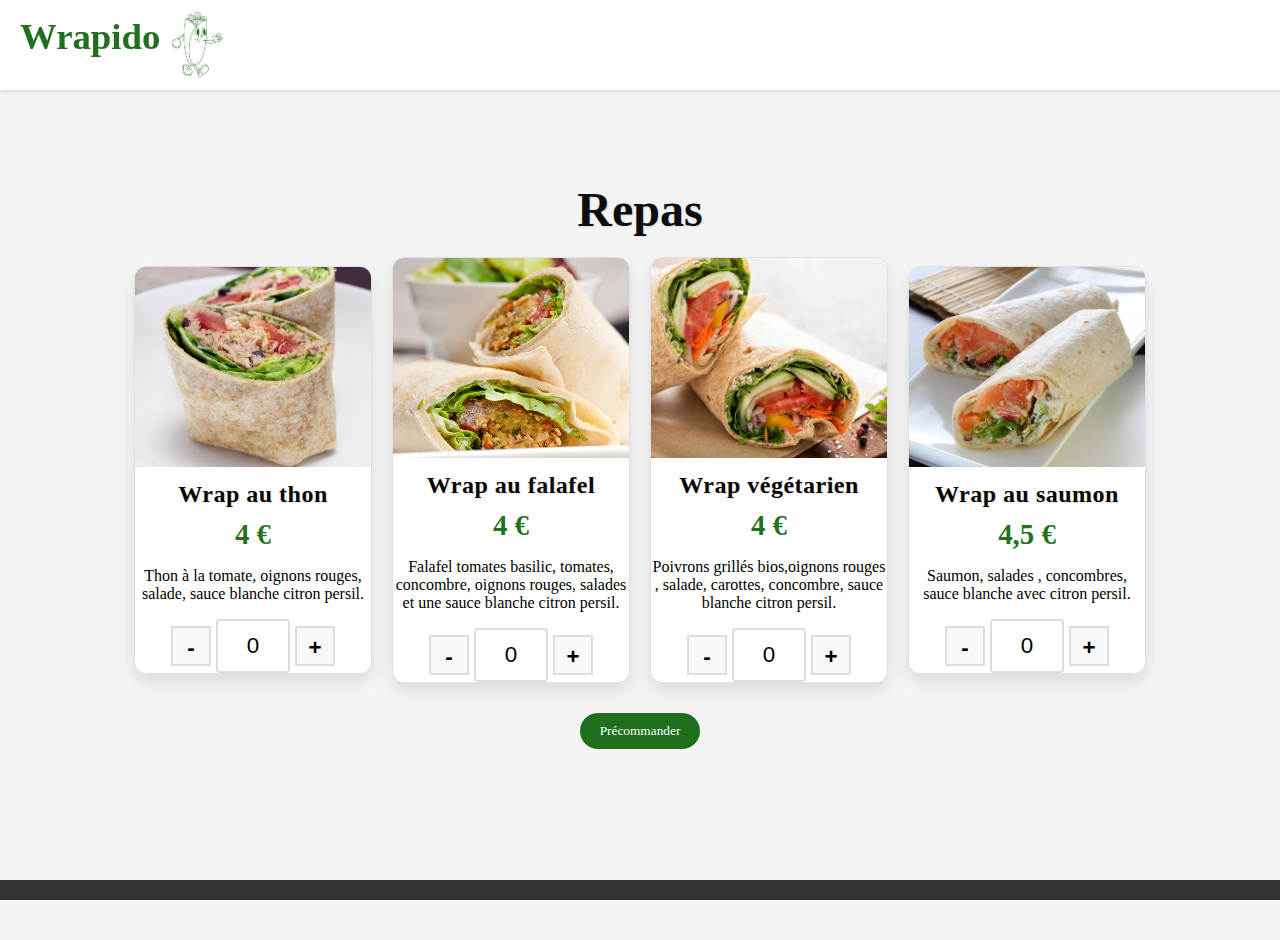
<file: index.html>
<!DOCTYPE html>
<html lang="fr">
<head>
    <meta charset="UTF-8">
    <title>Wrapido - Plats</title>
    <link rel="stylesheet" href="styles.css">
</head>
<body>
    <header>
        <div class="left-nav">
            <a href="#" class="brand-name">Wrapido</a>
            <img src="images/Logo2.jpg" alt="Wrap Image" class="wrap-image">
        </div>
    </header>
    
    <main>
        <h1 class="main-title">Repas</h1>
        <div class="product-container">
            <!-- Carte de produit pour le sandwich au thon -->
            <div class="product-card">
                <img src="images/wrap thon.jpeg" alt="Sandwich au thon">
                <h2>Wrap au thon</h2>
                <p class="price">4 €</p>
                <p>Thon à la tomate, oignons rouges, salade, sauce blanche citron persil.</p>
                <div class="quantity-controls">
                    <button class="quantity-btn" onclick="changeQuantity('minus', 'thon')">-</button>
                    <input type="number" id="quantity-thon" class="quantity-input" value="0" min="0">
                    <button class="quantity-btn" onclick="changeQuantity('plus', 'thon')">+</button>
                </div>
            </div>
            <!-- Carte de produit pour le sandwich au falafel -->
            <div class="product-card">
                <img src="images/falafel.jpg" alt="Sandwich au falafel">
                <h2>Wrap au falafel</h2>
                <p class="price">4 €</p>
                <p>Falafel tomates basilic, tomates, concombre, oignons rouges, salades et une sauce blanche citron persil.</p>
                <div class="quantity-controls">
                    <button class="quantity-btn" onclick="changeQuantity('minus', 'falafel')">-</button>
                    <input type="number" id="quantity-falafel" class="quantity-input" value="0" min="0">
                    <button class="quantity-btn" onclick="changeQuantity('plus', 'falafel')">+</button>
                </div>
            </div>
            <!-- Nouvelle carte de produit pour un sandwich végétarien -->
            <div class="product-card">
                <img src="images/wrap vege.jpg" alt="Sandwich végétarien">
                <h2>Wrap végétarien</h2>
                <p class="price">4 €</p>
                <p>Poivrons grillés bios,oignons rouges , salade, carottes, concombre, sauce blanche citron persil.</p>
                <div class="quantity-controls">
                    <button class="quantity-btn" onclick="changeQuantity('minus', 'vegetarien')">-</button>
                    <input type="number" id="quantity-vegetarien" class="quantity-input" value="0" min="0">
                    <button class="quantity-btn" onclick="changeQuantity('plus', 'vegetarien')">+</button>
                </div>
            </div>
            <!-- Nouvelle carte de produit pour un sandwich au saumon -->
            <div class="product-card">
                <img src="images/wrap saumon.webp" alt="Sandwich au saumon">
                <h2>Wrap au saumon</h2>
                <p class="price">4,5 €</p>
                <p>Saumon, salades , concombres, sauce blanche avec citron persil.</p>
                <div class="quantity-controls">
                    <button class="quantity-btn" onclick="changeQuantity('minus', 'saumon')">-</button>
                    <input type="number" id="quantity-saumon" class="quantity-input" value="0" min="0">
                    <button class="quantity-btn" onclick="changeQuantity('plus', 'saumon')">+</button>
                </div>
            </div>
        </div>
        <div class="preorder-section">
            <button class="preorder-btn" onclick="location.href='reservation.html'">Précommander</button>
        </div>
    </main>
    
    <footer>
        <!-- Contenu du pied de page ici -->
    </footer>
    <script src="script.js"></script>

</body>
</html>
</file>
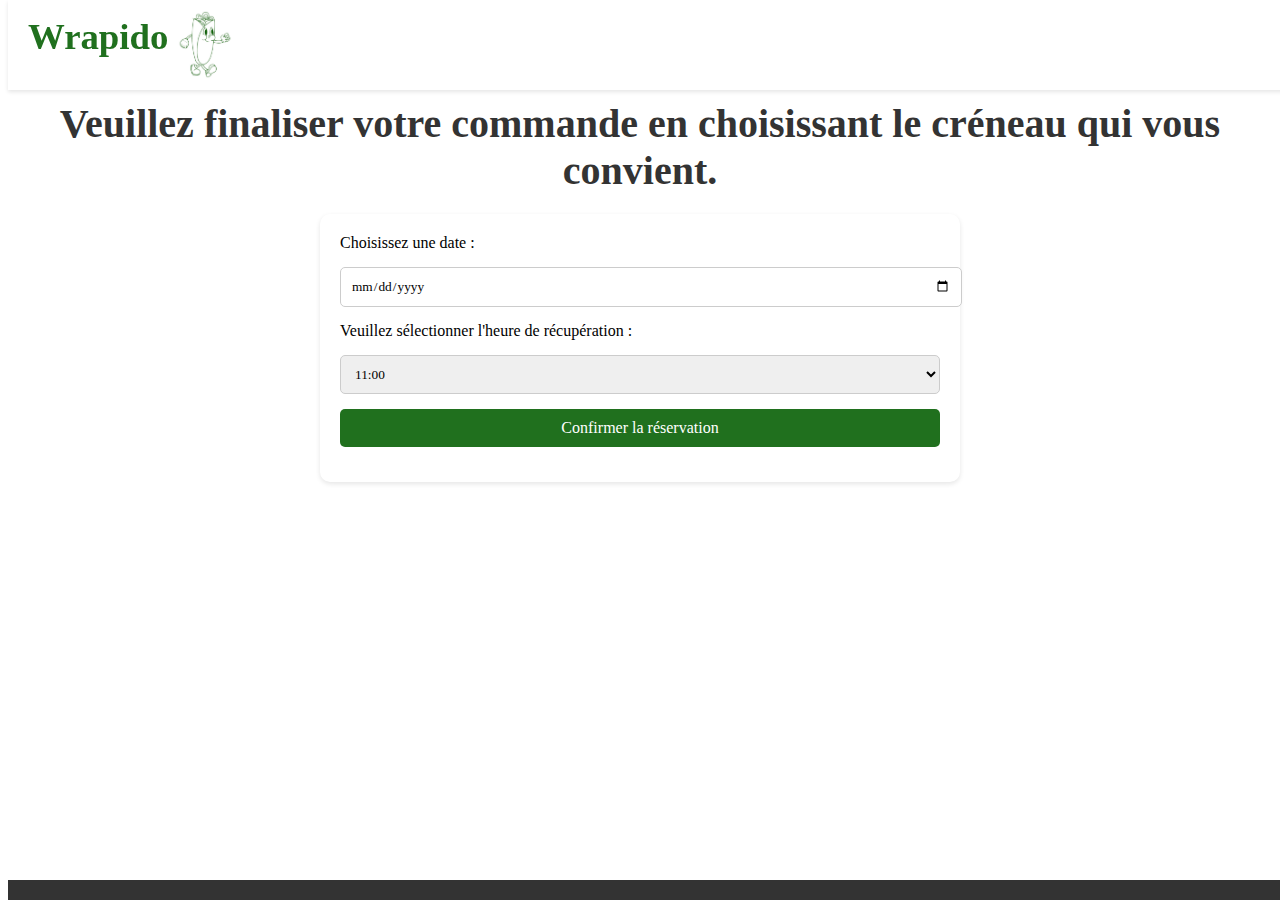
<file: reservation.html>
<!DOCTYPE html>
<html lang="fr">
<head>
    <meta charset="UTF-8">
    <title>Réservation Wrapido</title>
    <link rel="stylesheet" href="styles2.css">
</head>
<body>
    <header>
        <div class="left-nav">
            <a href="#" class="brand-name">Wrapido</a>
            <img src="images/Logo2.jpg" alt="Wrap Image" class="wrap-image">
        </div>
    </header>
    
    <main>
        <h1>Veuillez finaliser votre commande en choisissant le créneau qui vous convient.</h1>
        <form action="mailto:pidowrap@gmail.com" method="post" enctype="text/plain" id="reservation-form">
            <label for="reservation-date">Choisissez une date :</label>
            <input type="date" id="reservation-date" name="reservation_date" required>
            
            <label for="time-slot">Veuillez sélectionner l'heure de récupération :</label>
            <select id="time-slot" name="time_slot" required>
                <!-- Les options seront générées par JavaScript -->
            </select>
            <input type="submit" value="Confirmer la réservation">
        </form>
    </main>
    
    <footer>
        <!-- Votre pied de page ici -->
    </footer>
    
    <script src="script.js"></script>
</body>
</html>
</file>
<file: styles.css>
/* Importation des polices Google pour correspondre au style de l'image */
@import url('https://fonts.googleapis.com/css2?family=Roboto:wght@400;500;700&display=swap');
@import url('https://fonts.googleapis.com/css2?family=Rozha+One&display=swap');

body {
    margin: 0;
    padding: 0;
    font-family: 'Garamond Nova Pro Regular', serif;
    background-color: #f4f4f4;
}

header {
    background-color: #fff;
    box-shadow: 0 2px 4px rgba(0,0,0,0.1);
    padding: 10px 20px;
    position: fixed;
    width: 100%;
    top: 0;
    z-index: 1000;
    display: flex;
    justify-content: space-between;
    align-items: center;
}

header .left-nav a {
    color: #025d00e1; /* Vert de l'image pour le nom du site */
    text-decoration: none;
    font-size: 2.3rem;
    font-family: 'Garamond Nova Pro Regular', serif ;
    font-weight: 700; /* Pour une police en gras */
}
.wrap-image {
    height: 70px; /* Adjust the height as needed */
    width: auto;
    margin-left: 5px; /* Space between the text and the image */
    vertical-align: middle; /* Align it with the middle of the text */
}

nav {
    padding: 0 2rem; /* Ajustez le padding général de la nav */
}

/* Pour les liens dans la barre de droite */
header .right-nav {
    /* Si vous utilisez Flexbox pour positionner les éléments de la navigation */
    display: flex;
    align-items: center;
    justify-content: flex-start; /* Les aligner vers le début (gauche) */
    padding-right: 2rem; /* Ajuster le padding à droite si nécessaire */
}

header .right-nav a {
    color: #025d00e1;
    text-decoration: none;
    font-family: 'Garamond Nova Pro Regular', serif;
    display: inline-flex; /* Utilisation de flex pour centrer le texte à l'intérieur */
    align-items: center;
    margin-left: 30px; /* Ajuster l'espacement entre les liens si nécessaire */
    font-weight: 800;
}

header .right-nav a:last-child {
    padding: 10px 20px;
    background-color: #025d00e1; /* Vert du bouton */
    color: white;
    border-radius: 30px;
    font-weight: 300;
    margin-right: 0; /* Aucune marge à droite pour l'élément du bouton */
}

main {
    font-family: 'Garamond Nova Pro Regular', serif;
    padding-top: 100px; /* Ajustez en fonction de la hauteur de votre en-tête */
    text-align: left;
    width: 80%;
    margin: 0 auto; /* Centre le contenu principal */
}

/* Assurez-vous que le conteneur de navigation est bien centré et ne s'étend pas entièrement à droite */
nav {
    display: flex;
    justify-content: space-between;
    padding: 0 2rem; /* Ajoutez du padding à gauche et à droite */
    align-items: center; /* Centre les éléments verticalement */
    /* autres styles... */
}

main h1 {
    color: #0d0d0d; /* ou une couleur qui s'harmonise avec votre design */
    font-family: 'Garamond', 'Times New Roman', serif; /* Garamond Nova Pro peut ne pas être disponible par défaut */
    font-size: 3rem; /* ajustez la taille comme vous le souhaitez */
    font-weight: bold; /* Garamond n'a généralement pas de 'bold', mais cela ajoutera du poids visuel si disponible */
    text-shadow: 1px 1px 2px rgba(0, 0, 0, 0.1); /* une ombre subtile pour le contraste */
    margin-bottom: 20px; /* ajustez l'espace en dessous du titre */
    text-align: center; /* si vous voulez centrer le titre */
    margin-top: 0; /* ajustez l'espace au-dessus du titre */
}


main .fresh {
    color: #aaa;
    font-size: 1.2rem; /* Ajuster la taille de la police */
    margin-bottom: 50px;
}

.product-container {
    display: flex;
    justify-content: center; /* Centrer les cartes horizontalement */
    align-items: center; /* Centrer les cartes verticalement */
    flex-wrap: nowrap; /* Empêche le passage à la ligne */
    gap: 20px; /* Espacement entre les cartes */
}

.product-card {
    flex: 1; /* Les cartes s'étendront pour occuper l'espace disponible */
    max-width: calc(25% - 20px);
    background: #ffffff;
    border: 1px solid #e0e0e0;
    box-shadow: 0 8px 16px 0 rgba(0,0,0,0.1);
    border-radius: 12px; /* Coins arrondis pour toute la carte */
    margin-bottom: 20px;
    text-align: center;
    overflow: hidden; /* Empêche le débordement du contenu */
    transition: transform 0.3s ease, box-shadow 0.3s ease;
    /* Définissez une hauteur fixe pour la carte ou utilisez padding-bottom pour un ratio spécifique */
}

.product-card img {
    width: 100%; /* L'image remplit la largeur de la carte */
    /* Utilisez object-fit pour couvrir ou contenir pour maintenir l'aspect ratio */
    object-fit: cover; 
    /* Supprimez la hauteur fixe si vous voulez que l'image s'adapte à la hauteur de son conteneur */
    height: 200px; /* Vous pouvez ajuster cette hauteur ou la supprimer selon vos besoins */
    /* Pas de bordure arrondie ni de margin-bottom nécessaire pour l'image */
}

.product-card h2 {
    font-family: 'Garamond Nova Pro Regular', serif;
    text-align: center;
    font-size: 1.5rem; /* Augmentez la taille de la police pour plus de visibilité */
    margin-top: 10px; /* Espacement au-dessus du titre */
    margin-bottom: 10px; /* Espacement en dessous du titre */
    font-weight: bold; /* Rendez le texte en gras pour le faire ressortir */
    color: #0a0707; /* Choisissez une couleur foncée pour un meilleur contraste */
    letter-spacing: 0.5px; /* Espacement des lettres pour une lecture améliorée */
    text-shadow: 1px 1px 1px rgba(0, 0, 0, 0.1); /* Ombre subtile pour donner de la profondeur */
}


.product-card .price {
    font-size: 1.8rem; /* Agrandir la taille de la police pour le prix */
    margin: 10px 0; /* Espacement vertical pour le prix */
    font-weight: bold; /* Rendre le texte en gras pour qu'il ressorte */
    color: #025d00e1; /* Couleur du prix */
    text-align: center; /* Centrer le prix horizontalement */
    display: block; /* Assurez-vous que le prix est un bloc pour permettre le centrage du texte */
}
.quantity-controls {
    display: flex;
    align-items: center; /* Alignement vertical */
    justify-content: center; /* Alignement horizontal */
}

.quantity-btn {
    background-color: #f8f8f8;
    border: 2px solid #ddd;
    padding: 0; /* Retirer le padding pour permettre de contrôler la taille avec la hauteur et la largeur */
    font-weight: bold;
    cursor: pointer;
    font-size: 1.4rem;
    width: 40px; /* Largeur du bouton */
    height: 40px; /* Hauteur du bouton */
    line-height: 40px; /* Alignement vertical du texte dans le bouton */
    text-align: center;
    margin: 0 5px; /* Espacement autour des boutons */
    user-select: none;
}
.quantity-btn:active {
    background-color: #e2e2e2;
  }
.quantity-input {
    -moz-appearance: textfield; /* Firefox */
}
.quantity-btn:hover,
.quantity-input:focus {
    border-color: #ccc; /* Changement de couleur pour le survol et le focus */
}
.quantity-input {
    width: 50px; /* Largeur de l'input */
    border: 2px solid #ddd;
    border-radius: 4px; /* Coins arrondis */
    text-align: center;
    padding: 5px 10px; /* Ajuster le padding pour aligner verticalement avec les boutons */
    font-size: 1.4rem; /* Assurez-vous que la taille de la police correspond à celle des boutons */
    height: 40px; /* Hauteur pour aligner avec les boutons */
    margin: 0; /* Supprimez les marges par défaut pour aligner avec les boutons */
}

.quantity-input::-webkit-outer-spin-button,
.quantity-input::-webkit-inner-spin-button {
  -webkit-appearance: none;
  margin: 0;
}



.preorder-btn {
  font-family: 'Garamond Nova Pro Regular', serif; /* Assurez-vous que cette police est chargée dans votre HTML */
  font-weight: 300;
  background-color: #025d00e1;
  color: white;
  padding: 10px 20px;
  border: none;
  border-radius: 20px; /* Augmentez le radius pour des bords plus arrondis */
  cursor: pointer;
  display: block; /* Changez en block pour centrer le bouton */
  margin: 10px auto; /* Centrage horizontal */
  transition: background-color 0.3s ease, transform 0.3s ease; /* Animation de transition pour les effets */
}

.preorder-btn:hover {
  background-color: #023d00; /* Un vert légèrement plus foncé pour le survol */
  transform: translateY(-2px); /* Effet de "soulevé" lors du survol */
}

/* Assurez-vous que votre main a une hauteur définie pour le centrage vertical */
main {
  display: flex;
  flex-direction: column;
  justify-content: center; /* Alignement vertical */
  align-items: center; /* Alignement horizontal */
  min-height: 100vh; /* Hauteur minimale de 100% de la fenêtre d'affichage */
  padding: 20px; /* Ajoutez un padding si nécessaire */
}
  
footer {
    background-color: #333;
    color: white;
    text-align: center;
    padding: 10px 0;
    position: fixed;
    bottom: 0;
    width: 100%;
}

@media (max-width: 768px) {
    .product-container {
        flex-direction: column;
        align-items: center;
    }

    .product-card {
        width: 100%;
    }

    .preorder-btn {
        position: static;
        width: 100%;
        margin-top: 10px;
    }
}


/* Début de la page réservation */
</file>
<file: styles2.css>
@import url('https://fonts.googleapis.com/css2?family=Roboto:wght@400;500;700&display=swap');
@import url('https://fonts.googleapis.com/css2?family=Rozha+One&display=swap');


/* Styles pour la page de réservation */

/* Conserve les polices, couleurs, et styles généraux de la page d'accueil */
body, button, input, select {
    font-family: 'Garamond Nova Pro Regular', serif ;
  }
  
  header {
    background-color: #fff;
    box-shadow: 0 2px 4px rgba(0,0,0,0.1);
    padding: 10px 20px;
    position: fixed;
    width: 100%;
    top: 0;
    z-index: 1000;
    display: flex;
    justify-content: space-between;
    align-items: center;
}

header .left-nav a {
    color: #025d00e1; /* Vert de l'image pour le nom du site */
    text-decoration: none;
    font-size: 2.3rem;
    font-family: 'Garamond Nova Pro Regular', serif ;
    font-weight: 700; /* Pour une police en gras */
}
.wrap-image {
  height: 70px; /* Adjust the height as needed */
  width: auto;
  margin-left: 5px; /* Space between the text and the image */
  vertical-align: middle; /* Align it with the middle of the text */
}
  
  /* Logo */
  .brand-logo {
    color: #025d00e1;
    font-size: 3rem;
    font-weight: 700;
    margin-left: 20px;
    display: inline-block;
  }
  
  /* Centrage du titre principal */
  main h1 {
    font-size: 2.5rem;
    text-align: center;
    color: #333;
    margin: 100px 0 20px;
  }
  
  /* Style du formulaire */
  form {
    background-color: #ffffff;
    padding: 20px;
    border-radius: 10px;
    box-shadow: 0 2px 5px rgba(0,0,0,0.1);
    max-width: 600px;
    margin: 0 auto;
  }
  
  form label, form input, form select, form button {
    display: block;
    width: 100%;
    margin-bottom: 15px;
  }
  
  form input[type="date"],
  form select {
    padding: 10px;
    border: 1px solid #cccccc;
    border-radius: 5px;
  }
  
  form input[type="submit"] {
    background-color: #025d00e1;
    color: white;
    padding: 10px 15px;
    border: none;
    border-radius: 5px;
    cursor: pointer;
    font-size: 1rem;
  }
  
  form input[type="submit"]:hover {
    background-color: #023d00;
  }
  
  /* Réactivité pour les petits écrans */
  @media (max-width: 768px) {
    header, .brand-logo {
      text-align: center;
      padding: 20px 0;
    }
  
    .brand-logo {
      margin: 0;
    }
  
    main h1 {
      font-size: 2rem;
    }
  }
  
  /* Footer */
  footer {
    background-color: #333;
    color: white;
    text-align: center;
    padding: 10px;
    position: fixed;
    bottom: 0;
    width: 100%;
  }
</file>
